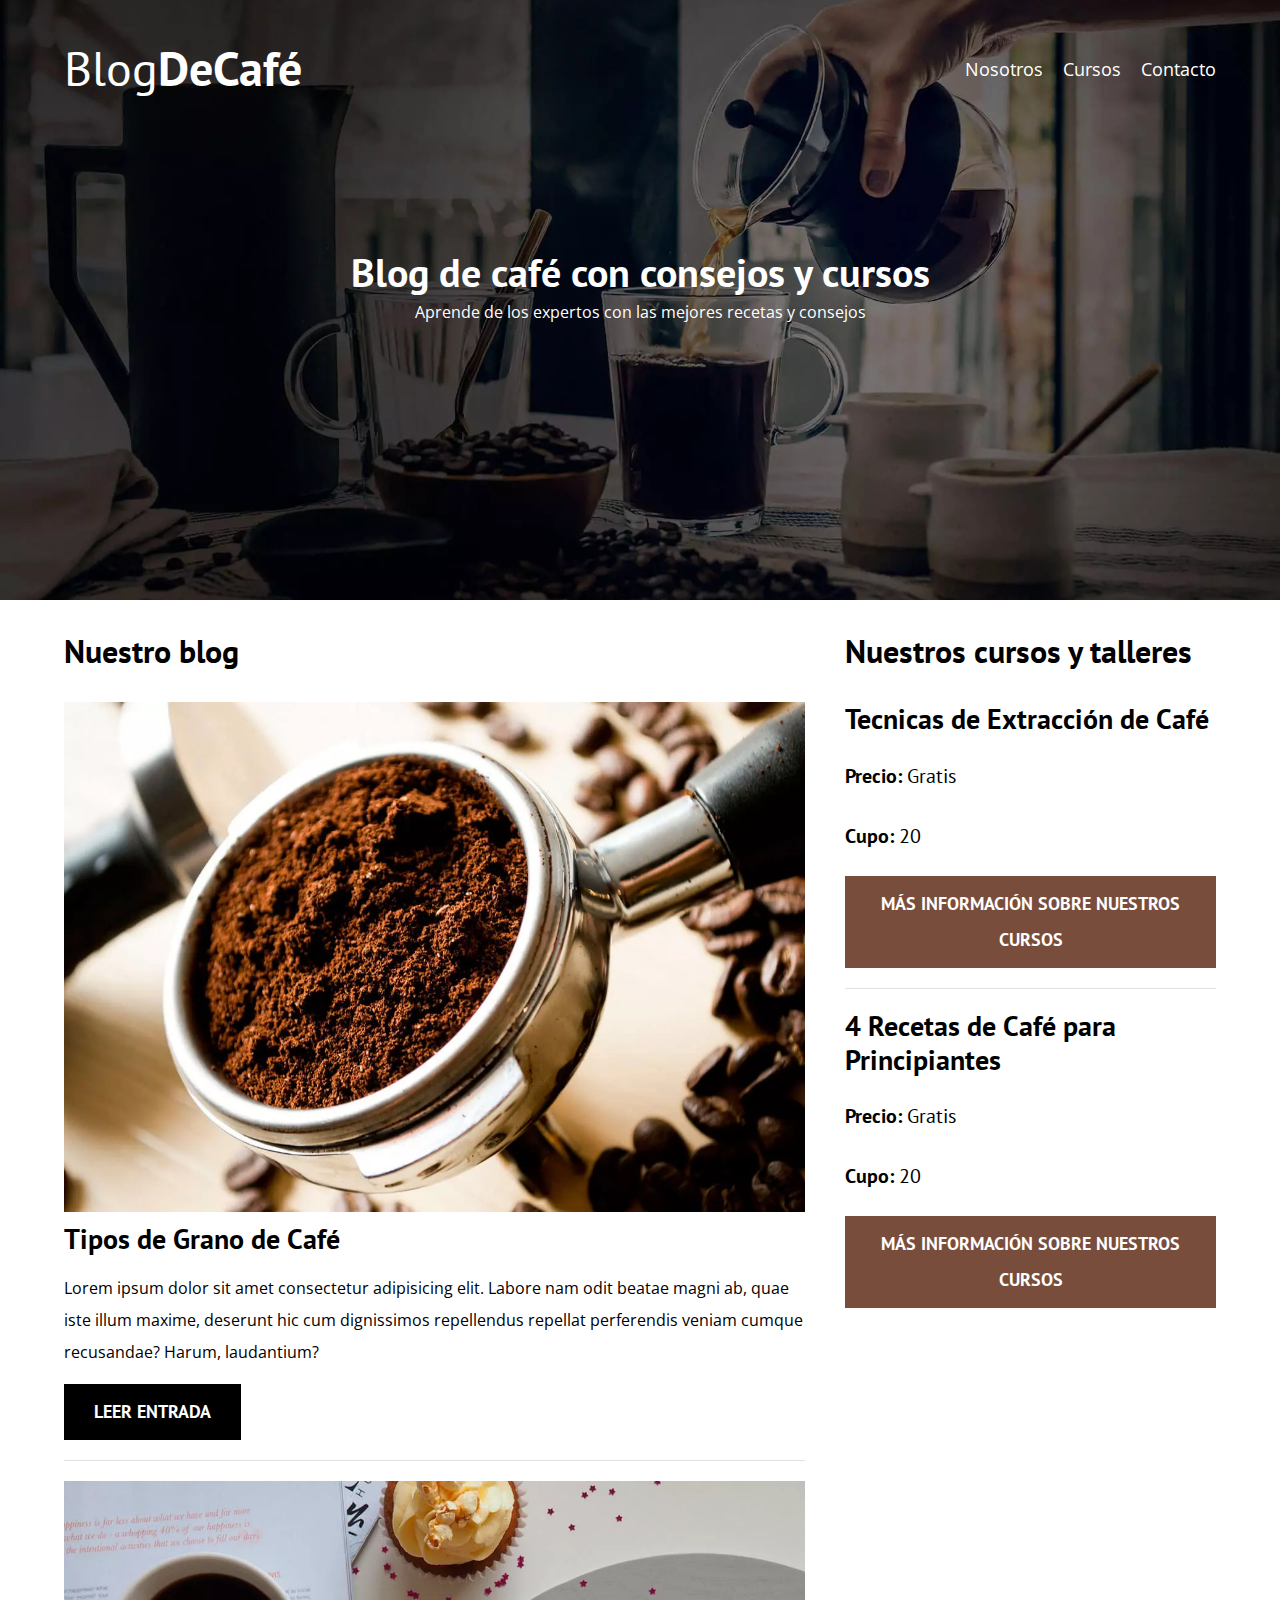
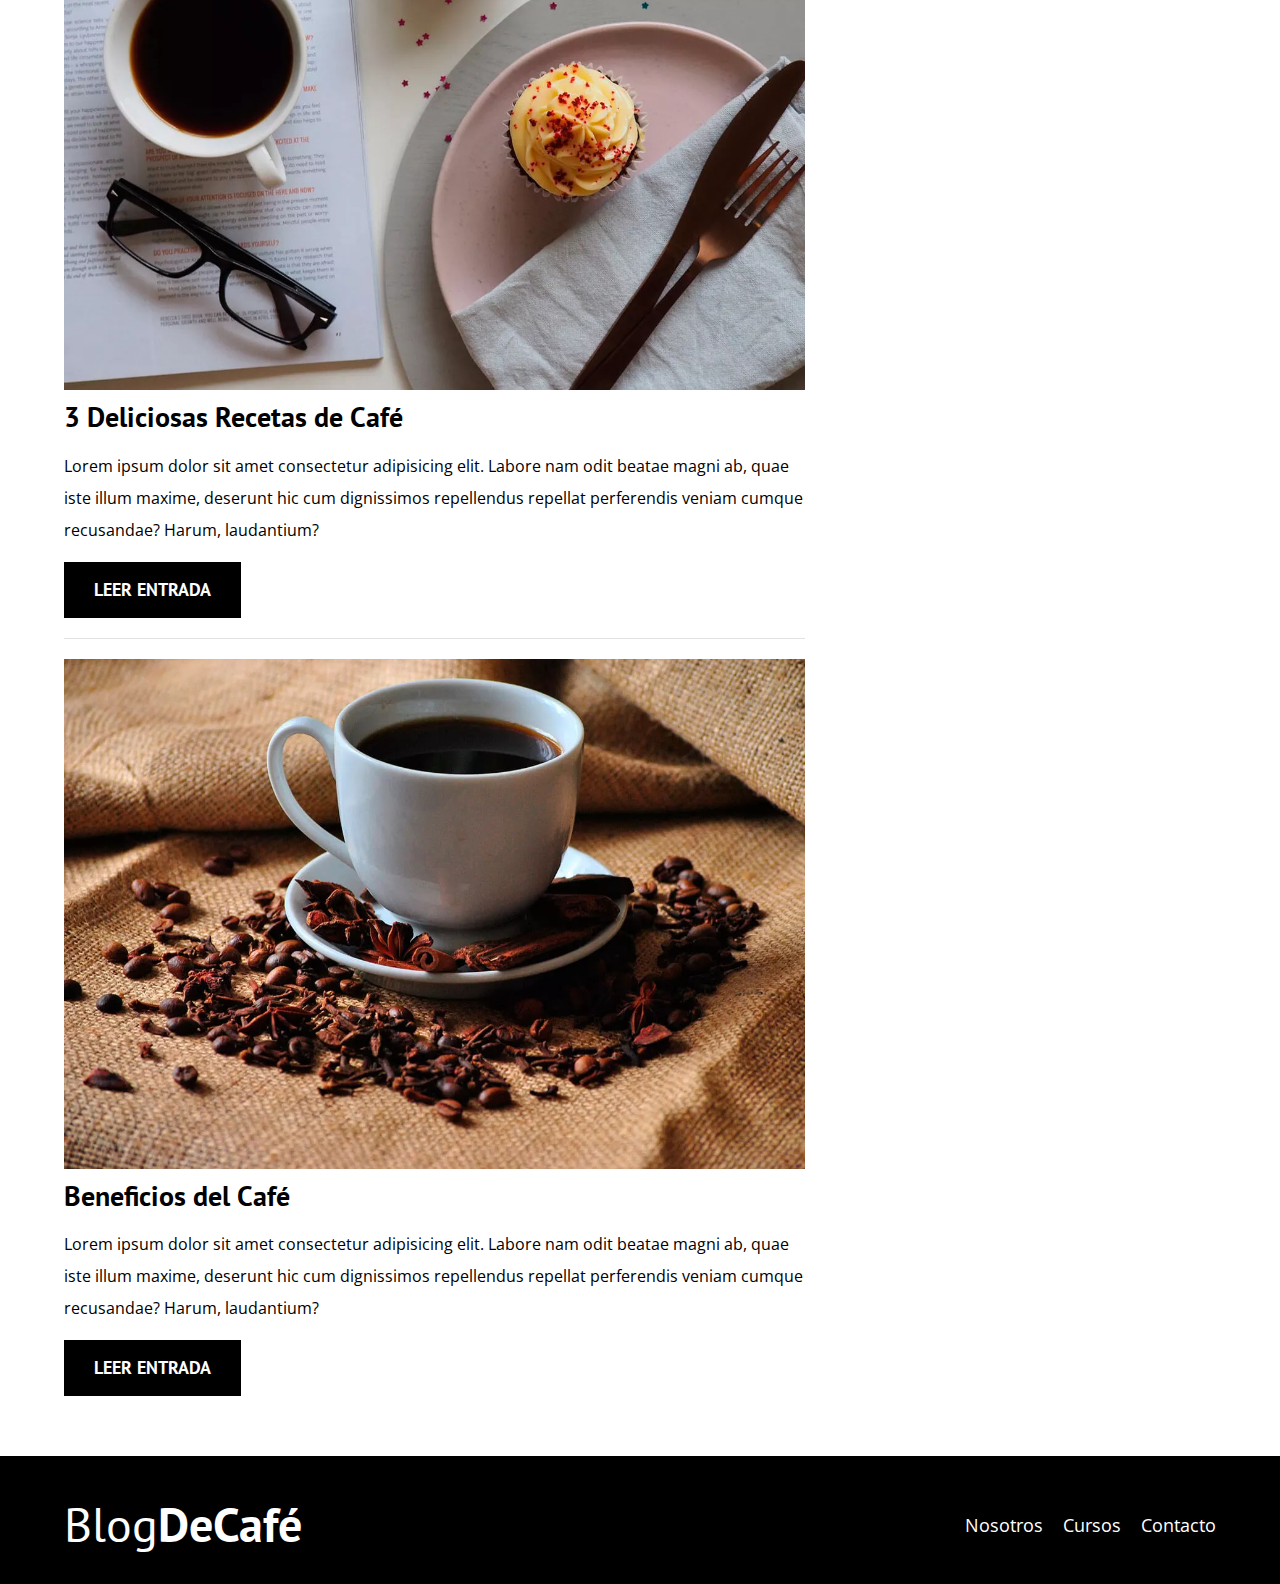
<file: index.html>
<!DOCTYPE html>
<html lang="en">
<head>
    <meta charset="UTF-8">
    <meta http-equiv="X-UA-Compatible" content="IE=edge">
    <meta name="viewport" content="width=device-width, initial-scale=1.0">
    <meta name="description" content="Página web de blog de café">
    <title>BolgDeCafé</title>
    <link rel="preconnect" href="https://fonts.googleapis.com">
    <link rel="preconnect" href="https://fonts.gstatic.com" crossorigin>

    <!--Prefetch-->
    <link rel="prefetch" href="nosotros.html" as="document">

    <!--Preload-->
    <link rel="preload" href="css/normalize.css" as="style">
    <link rel="stylesheet" href="/css/normalize.css">

    <link rel="preload" href="https://fonts.googleapis.com/css2?family=Open+Sans&family=PT+Sans:wght@400;700&display=swap" as="font"
    crossorigin="crossorigin">
    <link href="https://fonts.googleapis.com/css2?family=Open+Sans&family=PT+Sans:wght@400;700&display=swap" rel="stylesheet">


    <link rel="preload" href="css/style.css" as="style">
    <link rel="stylesheet" href="/css/style.css">
</head>
<body>
    <header class="header">
        <div class="contenedor">
            <div class="barra">
                <a class="logo" href="index.html">
                    <h1 class="logo__nombre no-margin centrar-texto">Blog<span class="logo__bold">DeCafé</span></h1>
                </a>
                <nav class="navegacion">
                    <a href="nosotros.html" class="navegacion__enlace">Nosotros</a>
                    <a href="cursos.html" class="navegacion__enlace">Cursos</a>
                    <a href="contacto.html" class="navegacion__enlace">Contacto</a>
                </nav>
            </div>
        </div>
        <div class="header__texto">
            <h2 class="no-margin">Blog de café con consejos y cursos</h2>
            <p class="no-margin">Aprende de los expertos con las mejores recetas y consejos</p>
        </div>
    </header>

    <div class="contenedor contenido-principal">
        <main class="blog">
            <h3>Nuestro blog</h3>

            <article class="entrada">
                <div entrada__imagen>
                    <picture>
                        <source loading="lazy" srcset="img/blog1.webp" type="image/webp">
                        <img loading="lazy" src="/img/blog1.jpg" alt="imagen blog">
                    </picture>
                    
                </div>
                <div entrada__contenido>
                    <h4 class="no-margin">Tipos de Grano de Café</h4>
                    <p>Lorem ipsum dolor sit amet consectetur adipisicing elit. Labore nam odit beatae 
                        magni ab, quae iste illum maxime, deserunt hic cum dignissimos repellendus repellat 
                        perferendis veniam cumque recusandae? Harum, laudantium?</p>
                    <a href="entrada.html" class="boton boton--primario">Leer Entrada</a>
                </div>
            </article>

            <article class="entrada">
                <div entrada__imagen>
                    <picture>
                        <source loading="lazy" srcset="img/blog2.webp" type="image/webp">
                        <img loading="lazy" src="/img/blog2.jpg" alt="imagen blog">
                    </picture>
                    
                </div>
                <div entrada__contenido>
                    <h4 class="no-margin">3 Deliciosas Recetas de Café</h4>
                    <p>Lorem ipsum dolor sit amet consectetur adipisicing elit. Labore nam odit beatae 
                        magni ab, quae iste illum maxime, deserunt hic cum dignissimos repellendus repellat 
                        perferendis veniam cumque recusandae? Harum, laudantium?</p>
                    <a href="entrada.html" class="boton boton--primario">Leer Entrada</a>
                </div>
            </article>

            <article class="entrada">
                <div entrada__imagen>
                    <picture>
                        <source loading="lazy" srcset="img/blog3.webp" type="image/webp">
                        <img loading="lazy" src="/img/blog3.jpg" alt="imagen blog">
                    </picture>
                    
                </div>
                <div entrada__contenido>
                    <h4 class="no-margin">Beneficios del Café</h4>
                    <p>Lorem ipsum dolor sit amet consectetur adipisicing elit. Labore nam odit beatae 
                        magni ab, quae iste illum maxime, deserunt hic cum dignissimos repellendus repellat 
                        perferendis veniam cumque recusandae? Harum, laudantium?</p>
                    <a href="entrada.html" class="boton boton--primario">Leer Entrada</a>
                </div>
            </article>
            
        </main>
        <aside class="side-bar">
            <h3>Nuestros cursos y talleres</h3>
            <ul class="cursos no-padding">
                <li class="widget-curso">
                    <h4 class="no-margin">Tecnicas de Extracción de Café</h4>
                    <p class="widget-curso__label">Precio:
                        <span class="widget-curso__info">Gratis</span>
                    </p>
                    <p class="widget-curso__label">Cupo:
                        <span class="widget-curso__info">20</span>
                    </p>
                    <a href="entrada.html" class="boton boton--secundario">Más información sobre nuestros cursos</a>
                </li>

                <li class="widget-curso">
                    <h4 class="no-margin">4 Recetas de Café para Principiantes</h4>
                    <p class="widget-curso__label">Precio:
                        <span class="widget-curso__info">Gratis</span>
                    </p>
                    <p class="widget-curso__label">Cupo:
                        <span class="widget-curso__info">20</span>
                    </p>
                    <a href="entrada.html" class="boton boton--secundario">Más información sobre nuestros cursos</a>
                </li>
            </ul>
        </aside>
    </div>

    <footer class="footer">
        <div class="contenedor">
            <div class="barra">
                <a class="logo" href="index.html">
                    <h1 class="logo__nombre no-margin centrar-texto">Blog<span class="logo__bold">DeCafé</span></h1>
                </a>
                <nav class="navegacion">
                    <a href="nosotros.html" class="navegacion__enlace">Nosotros</a>
                    <a href="cursos.html" class="navegacion__enlace">Cursos</a>
                    <a href="contacto.html" class="navegacion__enlace">Contacto</a>
                </nav>
            </div>
        </div>
    </footer>

    <script src="/js/modernizr.js"></script>
</body>
</html>
</file>
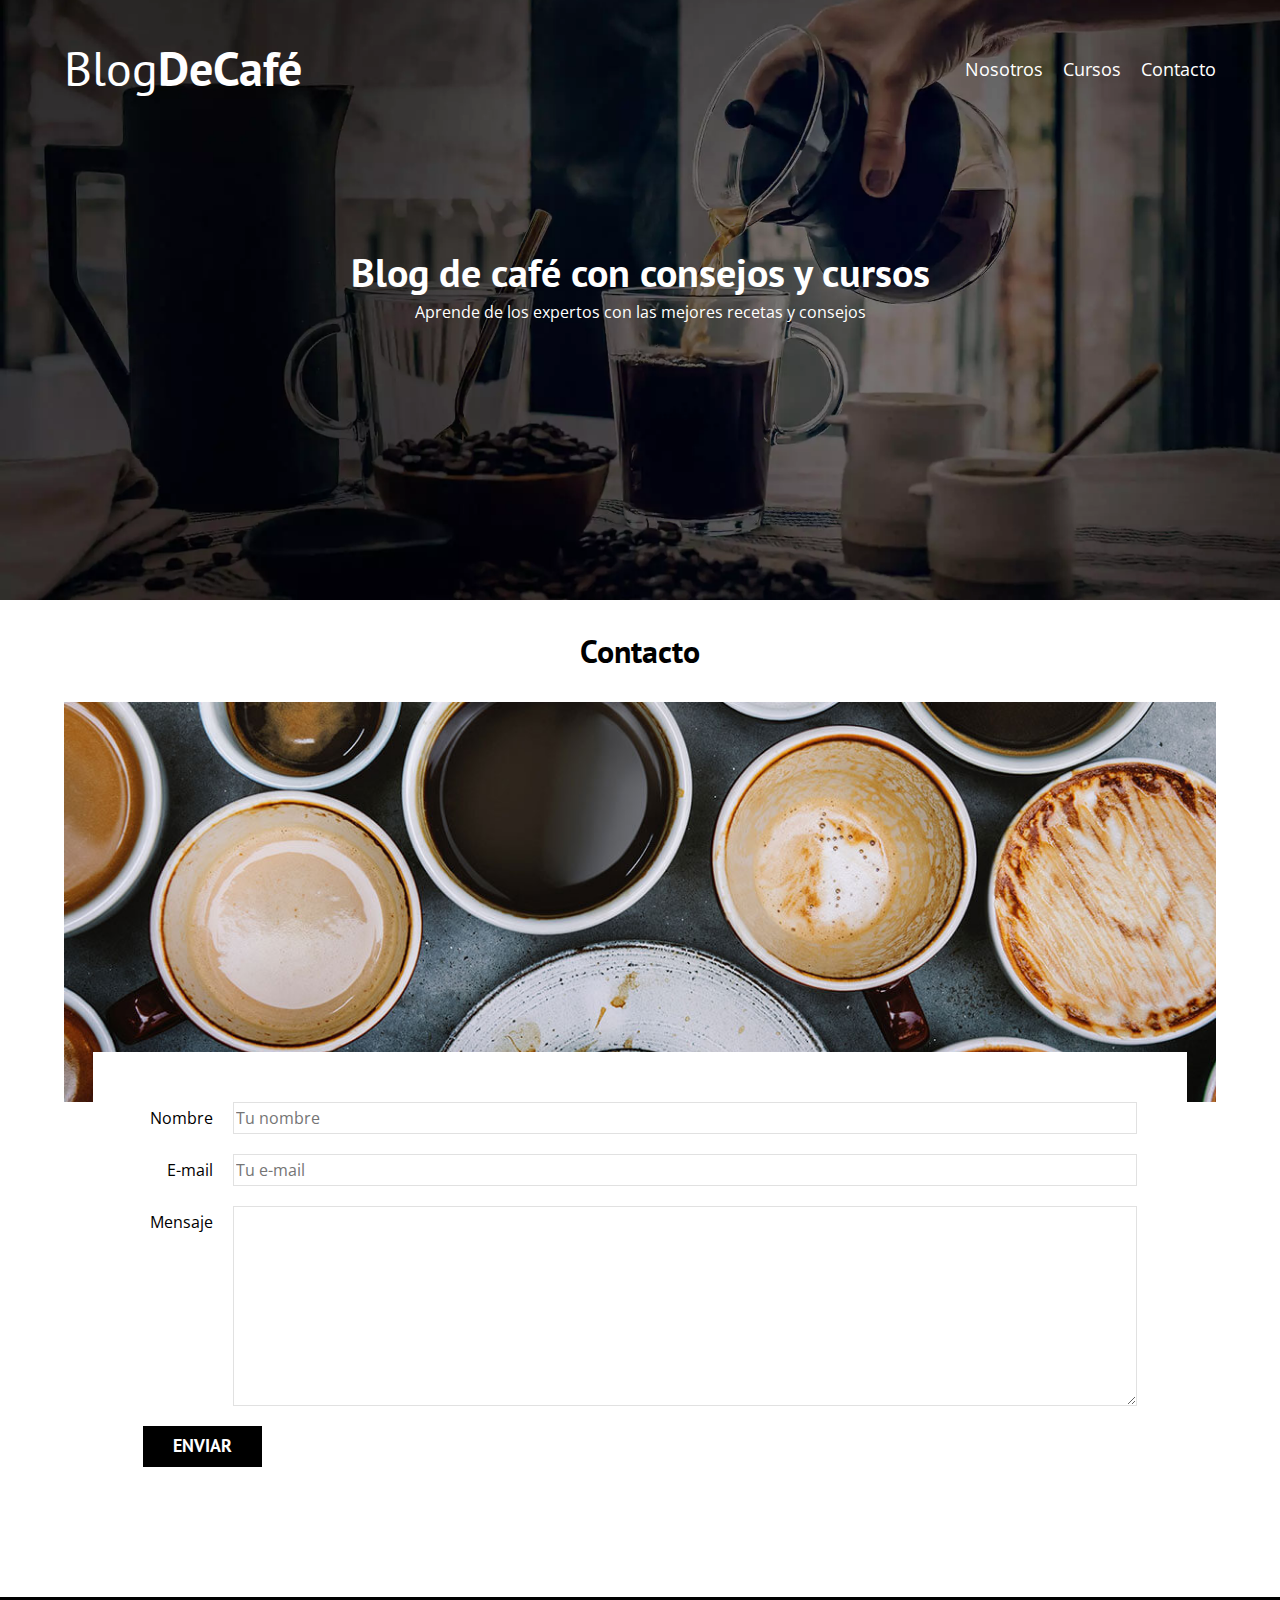
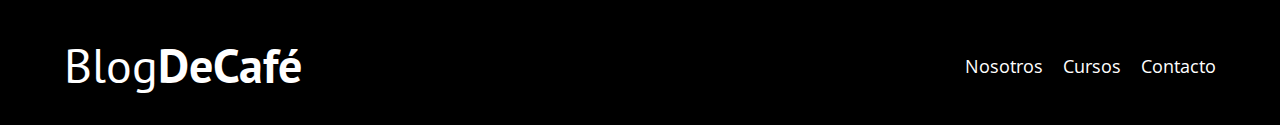
<file: contacto.html>
<!DOCTYPE html>
<html lang="en">
<head>
    <meta charset="UTF-8">
    <meta http-equiv="X-UA-Compatible" content="IE=edge">
    <meta name="viewport" content="width=device-width, initial-scale=1.0">
    <title>BolgDeCafé</title>
    <link rel="stylesheet" href="/css/normalize.css">
    <link rel="preconnect" href="https://fonts.googleapis.com">
    <link rel="preconnect" href="https://fonts.gstatic.com" crossorigin>
    <link href="https://fonts.googleapis.com/css2?family=Open+Sans&family=PT+Sans:wght@400;700&display=swap" rel="stylesheet">
    <link rel="stylesheet" href="/css/style.css">

</head>
<body>
    <header class="header">
        <div class="contenedor">
            <div class="barra">
                <a class="logo" href="index.html">
                    <h1 class="logo__nombre no-margin centrar-texto">Blog<span class="logo__bold">DeCafé</span></h1>
                </a>
                <nav class="navegacion">
                    <a href="nosotros.html" class="navegacion__enlace">Nosotros</a>
                    <a href="cursos.html" class="navegacion__enlace">Cursos</a>
                    <a href="contacto.html" class="navegacion__enlace">Contacto</a>
                </nav>
            </div>
        </div>
        <div class="header__texto">
            <h2 class="no-margin">Blog de café con consejos y cursos</h2>
            <p class="no-margin">Aprende de los expertos con las mejores recetas y consejos</p>
        </div>
    </header>

    <main class="contenedor">
        <h3 class="centrar-texto">Contacto</h3>
        <div class="contacto-bg"></div>

        <form class="formulario">
            <div class="campo">
                <label class="campo__label" for="nombre">Nombre</label>
                <input class="campo__field" type="text" placeholder="Tu nombre" id="nombre">
            </div>
            <div class="campo">
                <label class="campo__label" for="email">E-mail</label>
                <input class="campo__field" type="email" placeholder="Tu e-mail" id="email">
            </div>
            <div class="campo">
                <label class="campo__label" for="mensaje">Mensaje</label>
                <textarea class="campo__field campo__field--textarea" id="mensaje"></textarea>
            </div>

            <div class="campo">
                <input type="submit" value="Enviar" class="boton boton--primario">
            </div>
        </form>
        
    </main>

    <footer class="footer">
        <div class="contenedor">
            <div class="barra">
                <a class="logo" href="index.html">
                    <h1 class="logo__nombre no-margin centrar-texto">Blog<span class="logo__bold">DeCafé</span></h1>
                </a>
                <nav class="navegacion">
                    <a href="nosotros.html" class="navegacion__enlace">Nosotros</a>
                    <a href="cursos.html" class="navegacion__enlace">Cursos</a>
                    <a href="contacto.html" class="navegacion__enlace">Contacto</a>
                </nav>
            </div>
        </div>
    </footer>
    <script src="/js/modernizr.js"></script>

</body>
</html>
</file>
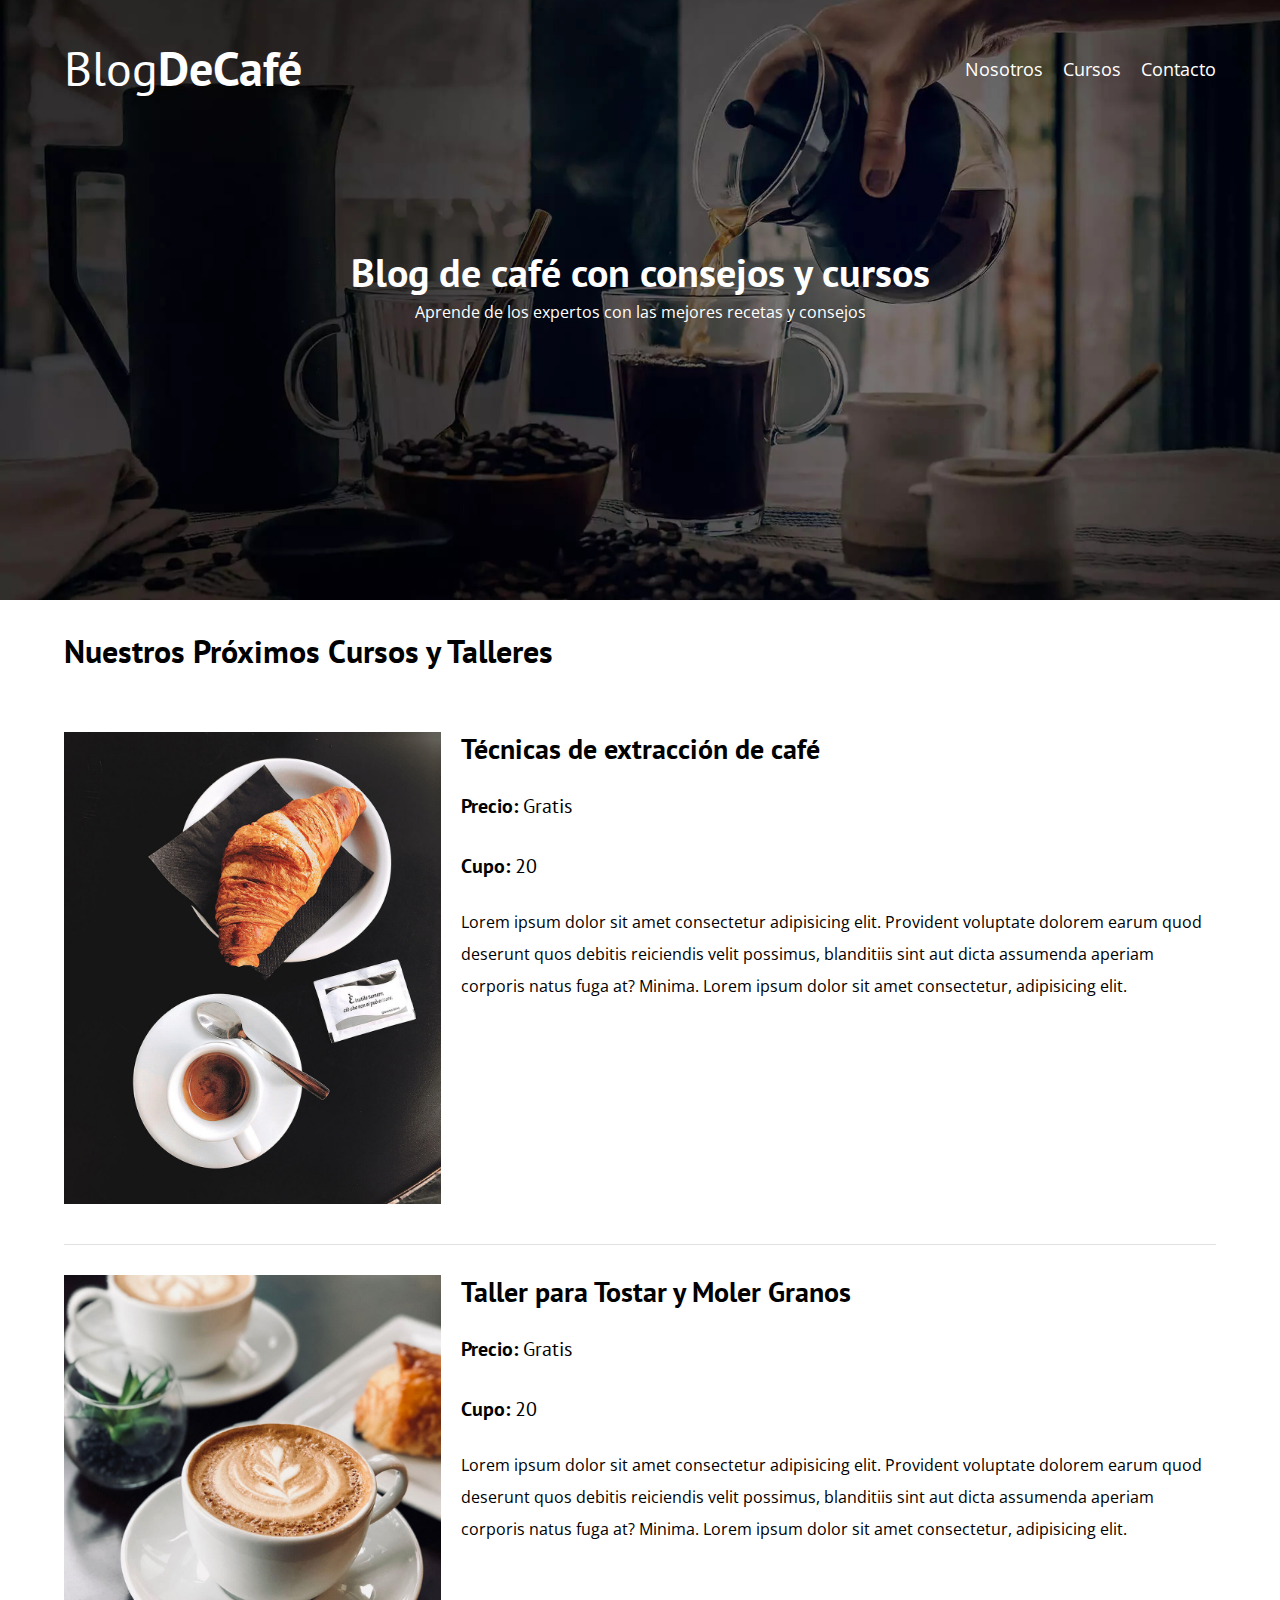
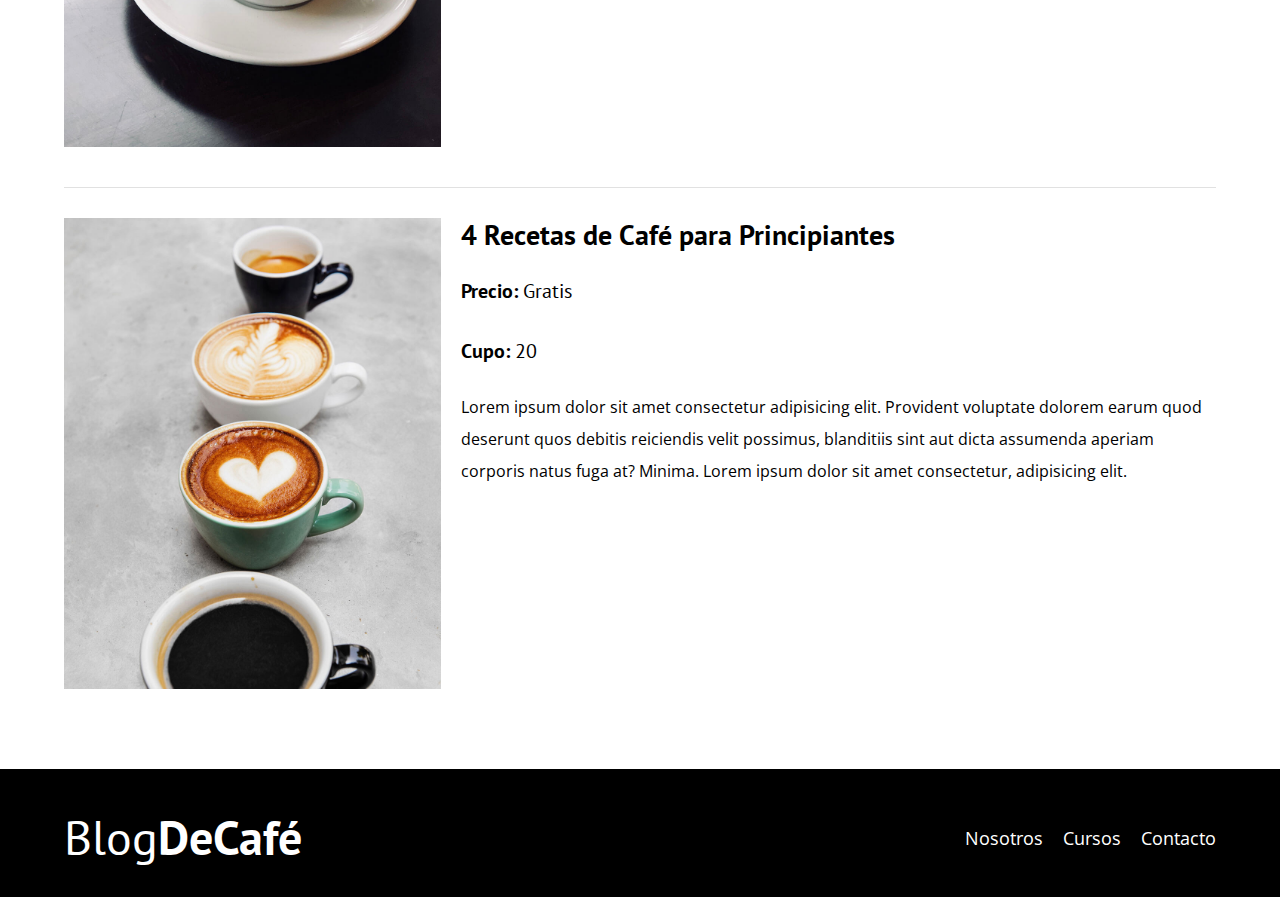
<file: cursos.html>
<!DOCTYPE html>
<html lang="en">
<head>
    <meta charset="UTF-8">
    <meta http-equiv="X-UA-Compatible" content="IE=edge">
    <meta name="viewport" content="width=device-width, initial-scale=1.0">
    <title>BolgDeCafé</title>
    <link rel="stylesheet" href="/css/normalize.css">
    <link rel="preconnect" href="https://fonts.googleapis.com">
    <link rel="preconnect" href="https://fonts.gstatic.com" crossorigin>
    <link href="https://fonts.googleapis.com/css2?family=Open+Sans&family=PT+Sans:wght@400;700&display=swap" rel="stylesheet">
    <link rel="stylesheet" href="/css/style.css">

</head>
<body>
    <header class="header">
        <div class="contenedor">
            <div class="barra">
                <a class="logo" href="index.html">
                    <h1 class="logo__nombre no-margin centrar-texto">Blog<span class="logo__bold">DeCafé</span></h1>
                </a>
                <nav class="navegacion">
                    <a href="nosotros.html" class="navegacion__enlace">Nosotros</a>
                    <a href="cursos.html" class="navegacion__enlace">Cursos</a>
                    <a href="contacto.html" class="navegacion__enlace">Contacto</a>
                </nav>
            </div>
        </div>
        <div class="header__texto">
            <h2 class="no-margin">Blog de café con consejos y cursos</h2>
            <p class="no-margin">Aprende de los expertos con las mejores recetas y consejos</p>
        </div>
    </header>

    <main class="contenedor">
        <h3 centrar-texto>Nuestros Próximos Cursos y Talleres</h3>

        <div class="curso">
            <div class="curso__imagen">
                <img src="/img/curso1.jpg" alt="imagen del curso">
            </div>

            <div class="curso__informacion">
                <h4 class="no-margin">Técnicas de extracción de café</h4>
                <p class="curso__label">Precio:
                    <span class="curso__info">Gratis</span>
                </p>
                <p class="curso__label">Cupo:
                    <span class="curso__info">20</span>
                </p>
                <p class="curso__descripcion">
                    Lorem ipsum dolor sit amet consectetur adipisicing elit. Provident voluptate dolorem earum 
                    quod deserunt quos debitis reiciendis velit possimus, blanditiis sint aut dicta assumenda 
                    aperiam corporis natus fuga at? Minima. Lorem ipsum dolor sit amet consectetur, adipisicing elit.
                </p>
            </div> <!--.curso-informacion--> 
        </div> <!--.curso-->

        <div class="curso">
            <div class="curso__imagen">
                <img src="/img/curso2.jpg" alt="imagen del curso">
            </div>

            <div class="curso__informacion">
                <h4 class="no-margin">Taller para Tostar y Moler Granos</h4>
                <p class="curso__label">Precio:
                    <span class="curso__info">Gratis</span>
                </p>
                <p class="curso__label">Cupo:
                    <span class="curso__info">20</span>
                </p>
                <p class="curso__descripcion">
                    Lorem ipsum dolor sit amet consectetur adipisicing elit. Provident voluptate dolorem earum 
                    quod deserunt quos debitis reiciendis velit possimus, blanditiis sint aut dicta assumenda 
                    aperiam corporis natus fuga at? Minima. Lorem ipsum dolor sit amet consectetur, adipisicing elit.
                </p>
            </div> <!--.curso-informacion--> 
        </div> <!--.curso-->

        <div class="curso">
            <div class="curso__imagen">
                <img src="/img/curso3.jpg" alt="imagen del curso">
            </div>

            <div class="curso__informacion">
                <h4 class="no-margin">4 Recetas de Café para Principiantes</h4>
                <p class="curso__label">Precio:
                    <span class="curso__info">Gratis</span>
                </p>
                <p class="curso__label">Cupo:
                    <span class="curso__info">20</span>
                </p>
                <p class="curso__descripcion">
                    Lorem ipsum dolor sit amet consectetur adipisicing elit. Provident voluptate dolorem earum 
                    quod deserunt quos debitis reiciendis velit possimus, blanditiis sint aut dicta assumenda 
                    aperiam corporis natus fuga at? Minima. Lorem ipsum dolor sit amet consectetur, adipisicing elit.
                </p>
            </div> <!--.curso-informacion--> 
        </div> <!--.curso-->
        
    </main>

    <footer class="footer">
        <div class="contenedor">
            <div class="barra">
                <a class="logo" href="index.html">
                    <h1 class="logo__nombre no-margin centrar-texto">Blog<span class="logo__bold">DeCafé</span></h1>
                </a>
                <nav class="navegacion">
                    <a href="nosotros.html" class="navegacion__enlace">Nosotros</a>
                    <a href="cursos.html" class="navegacion__enlace">Cursos</a>
                    <a href="contacto.html" class="navegacion__enlace">Contacto</a>
                </nav>
            </div>
        </div>
    </footer>
    <script src="/js/modernizr.js"></script>

</body>
</html>
</file>
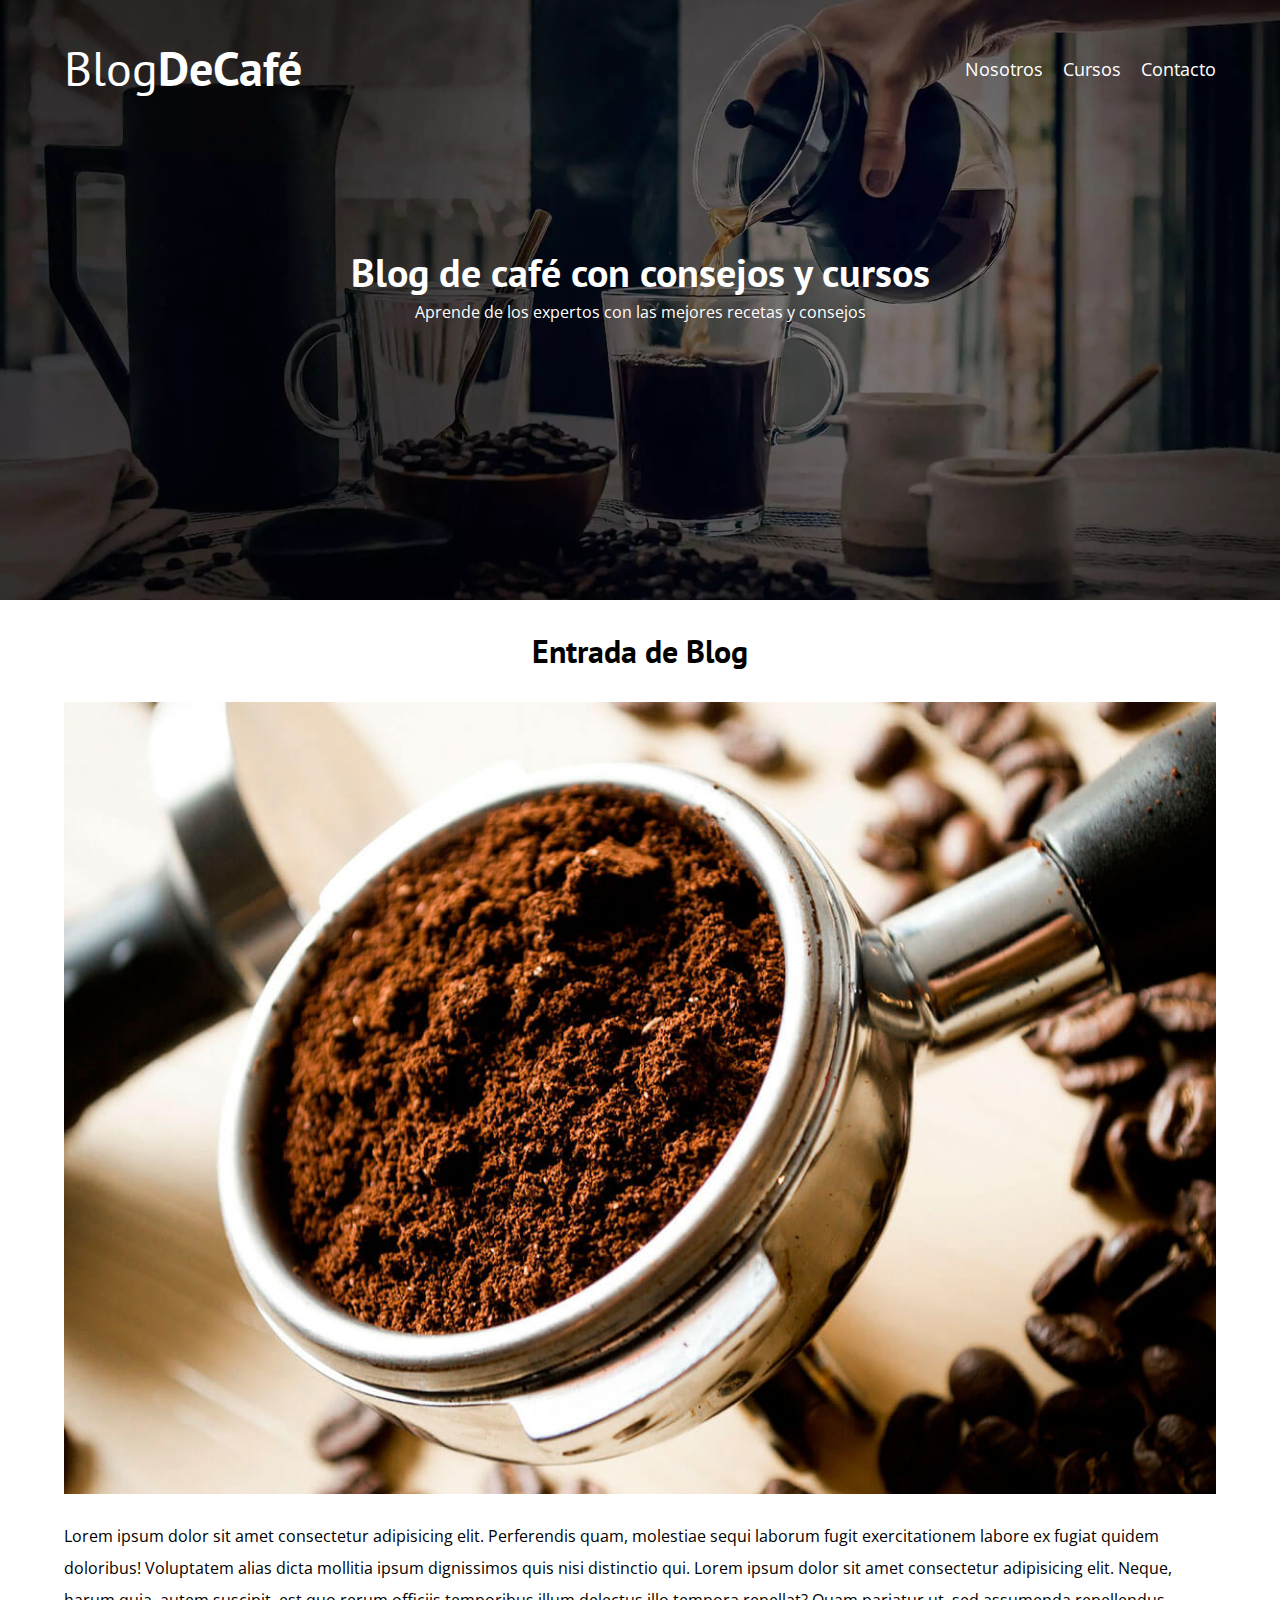
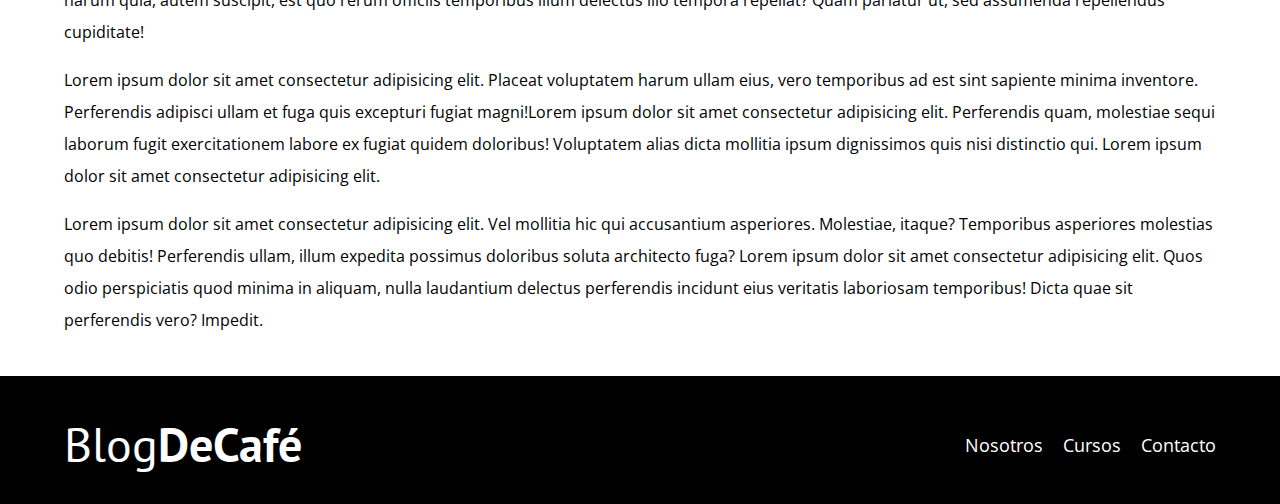
<file: entrada.html>
<!DOCTYPE html>
<html lang="en">
<head>
    <meta charset="UTF-8">
    <meta http-equiv="X-UA-Compatible" content="IE=edge">
    <meta name="viewport" content="width=device-width, initial-scale=1.0">
    <title>BolgDeCafé</title>
    <link rel="stylesheet" href="/css/normalize.css">
    <link rel="preconnect" href="https://fonts.googleapis.com">
    <link rel="preconnect" href="https://fonts.gstatic.com" crossorigin>
    <link href="https://fonts.googleapis.com/css2?family=Open+Sans&family=PT+Sans:wght@400;700&display=swap" rel="stylesheet">
    <link rel="stylesheet" href="/css/style.css">

</head>
<body>
    <header class="header">
        <div class="contenedor">
            <div class="barra">
                <a class="logo" href="index.html">
                    <h1 class="logo__nombre no-margin centrar-texto">Blog<span class="logo__bold">DeCafé</span></h1>
                </a>
                <nav class="navegacion">
                    <a href="nosotros.html" class="navegacion__enlace">Nosotros</a>
                    <a href="cursos.html" class="navegacion__enlace">Cursos</a>
                    <a href="contacto.html" class="navegacion__enlace">Contacto</a>
                </nav>
            </div>
        </div>
        <div class="header__texto">
            <h2 class="no-margin">Blog de café con consejos y cursos</h2>
            <p class="no-margin">Aprende de los expertos con las mejores recetas y consejos</p>
        </div>
    </header>

    <main class="contenedor">
        <h3 class="centrar-texto">Entrada de Blog</h3>
        <div class="entrada">
            <img src="/img/blog1.jpg" alt="imagen del blog">
            <p>Lorem ipsum dolor sit amet consectetur adipisicing elit. Perferendis quam, molestiae sequi laborum 
                fugit exercitationem labore ex fugiat quidem doloribus! Voluptatem alias dicta mollitia ipsum 
                dignissimos quis nisi distinctio qui. Lorem ipsum dolor sit amet consectetur adipisicing elit. 
                Neque, harum quia, autem suscipit, est quo rerum officiis temporibus illum delectus illo tempora 
                repellat? Quam pariatur ut, sed assumenda repellendus cupiditate!</p>
            <p>Lorem ipsum dolor sit amet consectetur adipisicing elit. Placeat voluptatem harum ullam eius, vero 
                temporibus ad est sint sapiente minima inventore. Perferendis adipisci ullam et fuga quis excepturi 
                fugiat magni!Lorem ipsum dolor sit amet consectetur adipisicing elit. Perferendis quam, molestiae sequi laborum 
                fugit exercitationem labore ex fugiat quidem doloribus! Voluptatem alias dicta mollitia ipsum 
                dignissimos quis nisi distinctio qui. Lorem ipsum dolor sit amet consectetur adipisicing elit.</p>
            <p>Lorem ipsum dolor sit amet consectetur adipisicing elit. Vel mollitia hic qui accusantium asperiores. 
                Molestiae, itaque? Temporibus asperiores molestias quo debitis! Perferendis ullam, illum expedita 
                possimus doloribus soluta architecto fuga? Lorem ipsum dolor sit amet consectetur adipisicing elit. 
                Quos odio perspiciatis quod minima in aliquam, nulla laudantium delectus perferendis incidunt eius 
                veritatis laboriosam temporibus! Dicta quae sit perferendis vero? Impedit.</p>
        </div>
    </main>

    <footer class="footer">
        <div class="contenedor">
            <div class="barra">
                <a class="logo" href="index.html">
                    <h1 class="logo__nombre no-margin centrar-texto">Blog<span class="logo__bold">DeCafé</span></h1>
                </a>
                <nav class="navegacion">
                    <a href="nosotros.html" class="navegacion__enlace">Nosotros</a>
                    <a href="cursos.html" class="navegacion__enlace">Cursos</a>
                    <a href="contacto.html" class="navegacion__enlace">Contacto</a>
                </nav>
            </div>
        </div>
    </footer>
    <script src="/js/modernizr.js"></script>

</body>
</html>
</file>
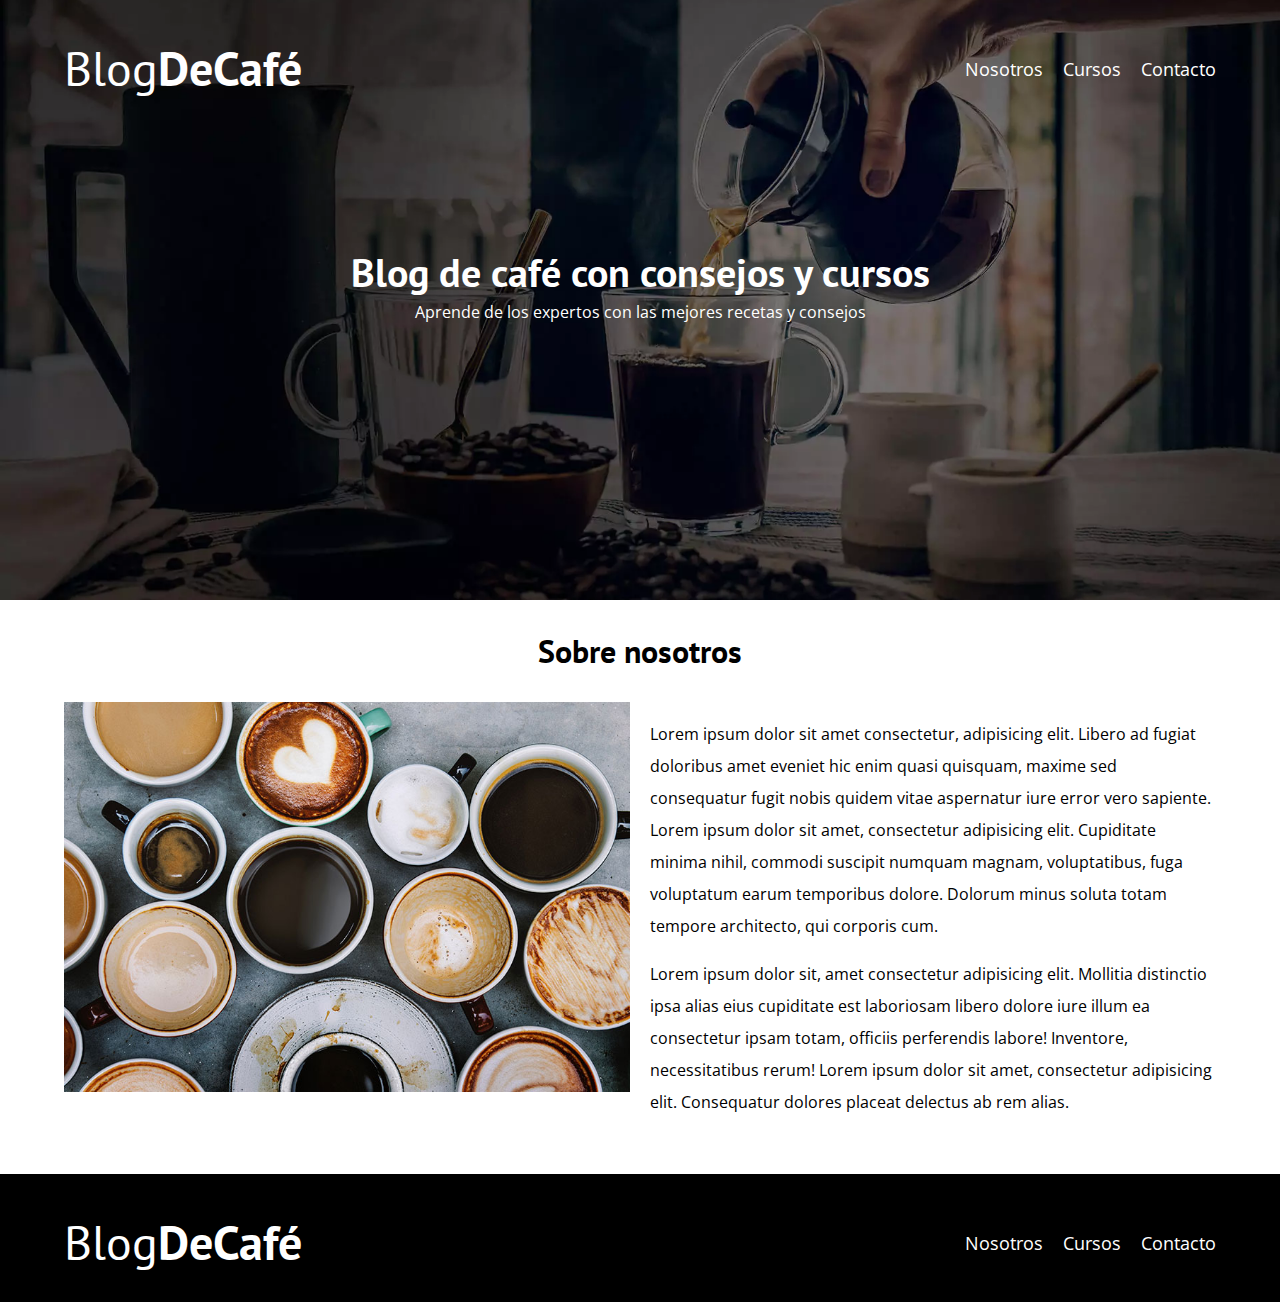
<file: nosotros.html>
<!DOCTYPE html>
<html lang="en">
<head>
    <meta charset="UTF-8">
    <meta http-equiv="X-UA-Compatible" content="IE=edge">
    <meta name="viewport" content="width=device-width, initial-scale=1.0">
    <title>BolgDeCafé</title>
    <link rel="stylesheet" href="/css/normalize.css">
    <link rel="preconnect" href="https://fonts.googleapis.com">
    <link rel="preconnect" href="https://fonts.gstatic.com" crossorigin>
    <link href="https://fonts.googleapis.com/css2?family=Open+Sans&family=PT+Sans:wght@400;700&display=swap" rel="stylesheet">
    <link rel="stylesheet" href="/css/style.css">

</head>
<body>
    <header class="header">
        <div class="contenedor">
            <div class="barra">
                <a class="logo" href="index.html">
                    <h1 class="logo__nombre no-margin centrar-texto">Blog<span class="logo__bold">DeCafé</span></h1>
                </a>
                <nav class="navegacion">
                    <a href="nosotros.html" class="navegacion__enlace">Nosotros</a>
                    <a href="cursos.html" class="navegacion__enlace">Cursos</a>
                    <a href="contacto.html" class="navegacion__enlace">Contacto</a>
                </nav>
            </div>
        </div>
        <div class="header__texto">
            <h2 class="no-margin">Blog de café con consejos y cursos</h2>
            <p class="no-margin">Aprende de los expertos con las mejores recetas y consejos</p>
        </div>
    </header>

    <main class="contenedor">
        <h3 class="centrar-texto">Sobre nosotros</h3>
        <div class="sobre-nosotros">
            <div class="sobre-nosotros__imagen">
                <img src="/img/nosotros.jpg" alt="imagen nosotros">
            </div>
            <div class="sobre-nosotros__texto">
                <p>Lorem ipsum dolor sit amet consectetur, adipisicing elit. Libero ad fugiat doloribus amet 
                    eveniet hic enim quasi quisquam, maxime sed consequatur fugit nobis quidem vitae aspernatur 
                    iure error vero sapiente. Lorem ipsum dolor sit amet, consectetur adipisicing elit. Cupiditate 
                    minima nihil, commodi suscipit numquam magnam, voluptatibus, fuga voluptatum earum temporibus dolore. 
                    Dolorum minus soluta totam tempore architecto, qui corporis cum.</p>
                <p>Lorem ipsum dolor sit, amet consectetur adipisicing elit. Mollitia distinctio ipsa alias eius 
                    cupiditate est laboriosam libero dolore iure illum ea consectetur ipsam totam, officiis perferendis 
                    labore! Inventore, necessitatibus rerum! Lorem ipsum dolor sit amet, consectetur adipisicing elit. 
                    Consequatur dolores placeat delectus ab rem alias.</p>
            </div>
        </div>
    </main>

    <footer class="footer">
        <div class="contenedor">
            <div class="barra">
                <a class="logo" href="index.html">
                    <h1 class="logo__nombre no-margin centrar-texto">Blog<span class="logo__bold">DeCafé</span></h1>
                </a>
                <nav class="navegacion">
                    <a href="nosotros.html" class="navegacion__enlace">Nosotros</a>
                    <a href="cursos.html" class="navegacion__enlace">Cursos</a>
                    <a href="contacto.html" class="navegacion__enlace">Contacto</a>
                </nav>
            </div>
        </div>
    </footer>

<script src="/js/modernizr.js"></script>
</body>
</html>
</file>
<file: css/style.css>
/*Declaracion de variables y reset de la pagina para ajustarla*/
:root{
    --fuenteHeading: 'PT Sans', sans-serif;
    --fuenteParrafos: 'Open Sans', sans-serif;
    --primario: #784D3C;
    --gris: #e1e1e1;
    --blanco: #ffffff;
    --negro: #000000;
}
html{
    box-sizing: border-box;
    font-size: 62.5%; /* 1 rem = 10px */
}
*, *:before, *:after{
    box-sizing: inherit;
}
body{
    font-family: var(--fuenteParrafos);
    font-size: 1.6rem;
    line-height: 2;
}

/*Globales*/
.contenedor{
    width: min(90%, 120rem);
    margin: 0 auto;
}
a{
    text-decoration: none;
}
h1, h2, h3, h4{
    font-family: var(--fuenteHeading);
    line-height: 1.2;
}
h1{
    font-size: 4.8rem;
}
h2{
    font-size: 4rem;
}
h3{
    font-size: 3.2rem;
}
h4{
    font-size: 2.8rem;
}
img{
    max-width: 100%;
}

/*Utilidades*/
.no-margin{
    margin: 0;
}
.no-padding{
    padding: 0;
}
.centrar-texto{
    text-align: center;
}

/*Header*/
.webp .header{
    background-image: url(../img/banner.webp);
}
.no-webp .header{
    background-image: url(../img/banner.jpg);
}

.header{
    height: 60rem;
    background-size: cover;
    background-repeat: no-repeat;
    background-position: center center;
}
.header__texto{
    text-align: center;
    color: var(--blanco);
    margin-top: 5rem;
}
@media (min-width: 768px) {
    .header__texto{
        margin-top: 15rem;
    }
}

.barra{
    padding-top: 4rem;
}

@media (min-width: 768px) {
    .barra{
        display: flex;
        justify-content: space-between;
        align-items: center;
    }
}
.logo{
    color: var(--blanco);
}
.logo__nombre{
    font-weight: 400;
}
.logo__bold{
    font-weight: 700;
}
@media (min-width: 768px) {
    .navegacion{
        display: flex;
        gap: 2rem;
    }
}
.navegacion__enlace{
    display: block;
    text-align: center;
    font-size: 1.8rem;
    color: var(--blanco);
}

@media (min-width: 768px) {
    .contenido-principal{
        display: grid;
        grid-template-columns: 2fr 1fr;
        column-gap: 4rem;
    }        
}

.entrada{
    border-bottom: 1px solid var(--gris) ;
    margin-bottom: 2rem;
}

.entrada:last-of-type{
    border: none;
    margin-bottom: 0;
}

.boton{
    display: block;
    font-family: var(--fuenteHeading);
    color: var(--blanco);
    text-align: center;
    padding: 1rem 3rem;
    font-size: 1.8rem;
    text-transform: uppercase;
    font-weight: 700;
    margin-bottom: 2rem;
    border: none;
}

@media (min-width: 768px) {
    .boton{
        display: inline-block;
    }
}

.boton:hover{
    cursor: pointer;
}

.boton--primario{
    background-color: var(--negro);
}

.boton--secundario{
    background-color: var(--primario);
}

.cursos{
    list-style: none;
}

.widget-curso{
    border-bottom: 1px solid var(--gris);
    margin-bottom: 2rem;
}

.widget-curso:last-of-type{
    border: none;
    margin-bottom: 0;
}

.widget-curso__label,
.curso__label{
    font-family: var(--fuenteHeading);
    font-weight: 700;
}

.widget-curso__info,
.curso__info{
    font-weight: 400;
}

.widget-curso__label,
.widget-curso__info,
.curso__label,
.curso__info{
    font-size: 2rem;
}

.footer{
    background-color: var(--negro);
    padding-bottom: 3rem;
    margin-top: 4rem;
}

/*Sobre nosotros*/
@media (min-width: 768px) {
    .sobre-nosotros{
        display: grid;
        grid-template-columns: repeat(2, 1fr);
        column-gap: 2rem;
    }
}

/*Curso*/
.curso{
    padding: 3rem 0;
    border-bottom: 1px solid var(--gris);
}

@media (min-width: 768px) {
    .curso{
        display: grid;
        grid-template-columns: 1fr 2fr;
        column-gap: 2rem;
    }
}

.curso:last-of-type{
    border: none;
}

/*curso__label y curso__info definido con el widget de más arriba*/

/*Contacto*/
.contacto-bg{
    background-image: url(../img/contacto.jpg);
    height: 40rem;
    background-size: cover;
    background-repeat: no-repeat;
}

.formulario{
    background-color: var(--blanco);
    margin: -5rem auto 0 auto;
    width: 95%;
    padding: 5rem;
}

.campo{
    display: flex;
    margin-bottom: 2rem;
}

.campo__label{
    flex: 0 0 9rem;
    text-align: right;
    padding-right: 2rem;
}

.campo__field{
    flex: 1;
   border: 1px solid var(--gris);
}

.campo__field--textarea{
    height: 20rem;
}
</file>
